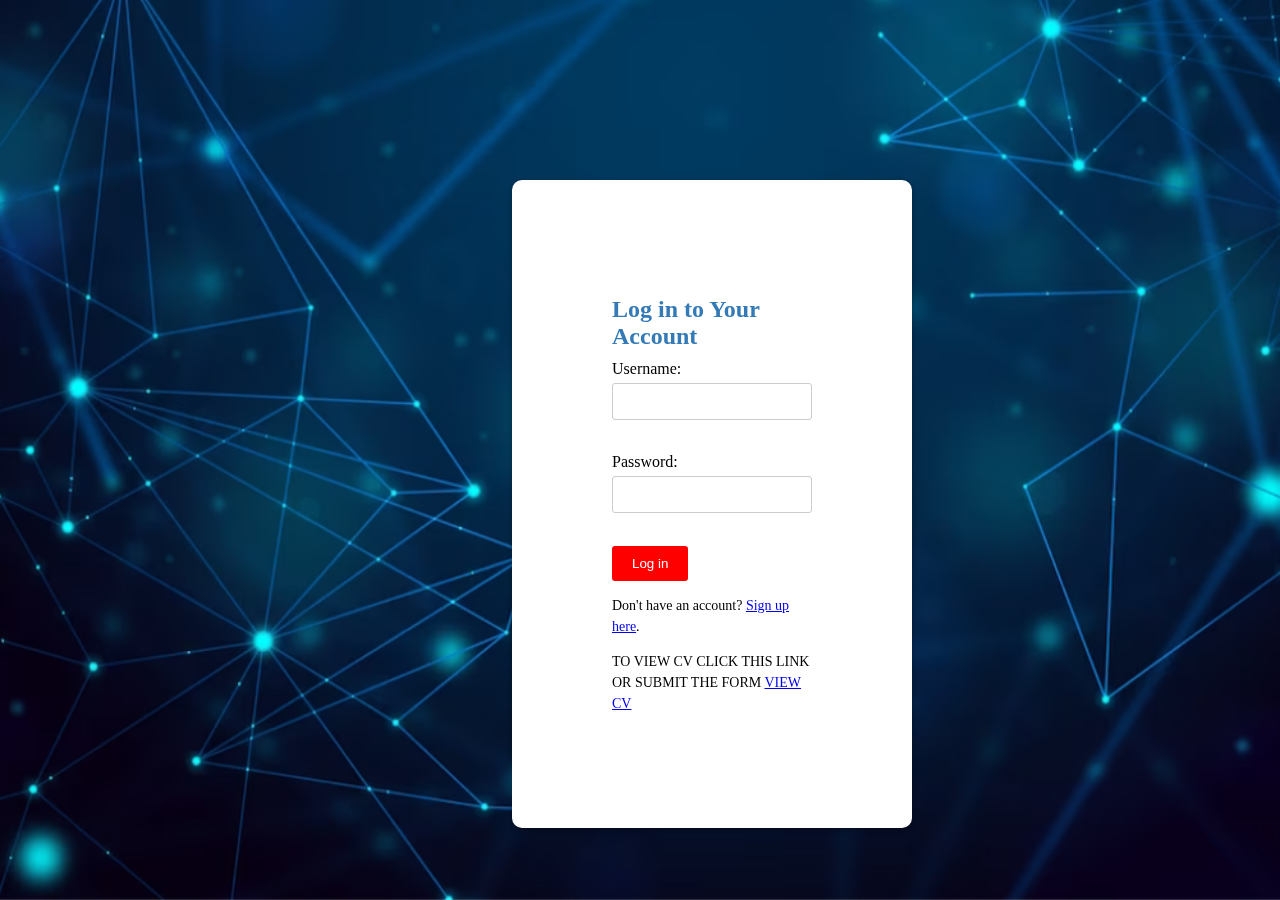
<file: index.html>
<!DOCTYPE html>
<html>
<head>
<title>Log in</title>
<link rel="stylesheet" href="styles.css">
</head>
<body>
    <img src="Screenshot 2024-01-19 150039.png" class="background-image">
<div class="login-container">
    <h1>Log in to Your Account</h1>
        <form action="CV.html">
        <label for="username">Username:</label>
        <input type="text" id="username" name="username"><br><br>
        <label for="password">Password:</label>
        <input type="password" id="password" name="password"><br><br>
        <button type="submit">Log in</button>
</form>
<p>Don't have an account? <a href="signup.html">Sign up here</a>.</p>
<p>TO VIEW CV CLICK THIS LINK OR SUBMIT THE FORM <a href="CV.html">VIEW CV</a></p>
</div>
</body>
</html>
</file>
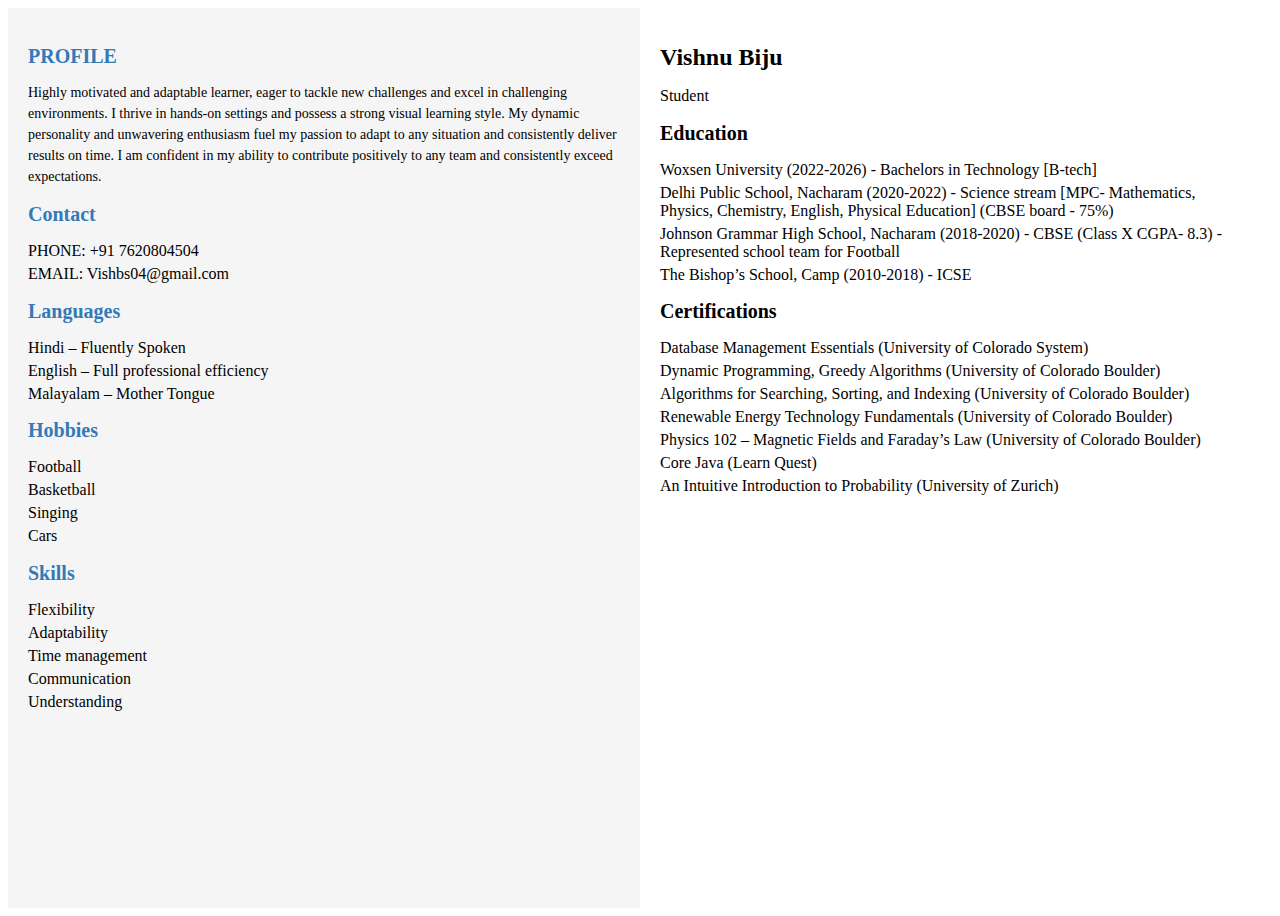
<file: CV.html>
<!DOCTYPE html>
<html lang="en">
<head>
  <meta charset="UTF-8">
  <meta name="viewport" content="width=device-width, initial-scale=1.0">
  <title>Vishnu Biju's CV</title>
  <link rel="stylesheet" href="styles.css">
  
</head>
<body>
  <div class="container">
    <div class="left-side">
      <h2 center>PROFILE</h2>
      <p>Highly motivated and adaptable learner, eager to tackle new challenges and excel in challenging environments. I thrive in hands-on settings and possess a strong visual learning style. My dynamic personality and unwavering enthusiasm fuel my passion to adapt to any situation and consistently deliver results on time. I am confident in my ability to contribute positively to any team and consistently exceed expectations.</p>
      <div class="contact">
        <h2>Contact</h2>
        <ul>
          <li>PHONE: +91 7620804504</li>
          <li>EMAIL: Vishbs04@gmail.com</li>
        </ul>
      </div>
      <div class="languages">
        <h2>Languages</h2>
        <ul>
          <li>Hindi – Fluently Spoken</li>
          <li>English – Full professional efficiency</li>
          <li>Malayalam – Mother Tongue</li>
        </ul>
      </div>
      <div class="hobbies">
        <h2>Hobbies</h2>
        <ul>
          <li>Football</li>
          <li>Basketball</li>
          <li>Singing</li>
          <li>Cars</li>
        </ul>
      </div>
      <div class="skills">
        <h2>Skills</h2>
        <ul>
          <li>Flexibility</li>
          <li>Adaptability</li>
          <li>Time management</li>
          <li>Communication</li>
          <li>Understanding</li>
        </ul>
      </div>
    </div>
    <div class="right-side">
        <h1>Vishnu Biju</h1>
        <h3>Student</h3>
        <div class="education">
        <h2>Education</h2>
        <ul>
          <li>Woxsen University (2022-2026) - Bachelors in Technology [B-tech]</li>
          <li>Delhi Public School, Nacharam (2020-2022) - Science stream [MPC- Mathematics, Physics, Chemistry, English, Physical Education] (CBSE board - 75%)</li>
          <li>Johnson Grammar High School, Nacharam (2018-2020) - CBSE (Class X CGPA- 8.3) - Represented school team for Football</li>
          <li>The Bishop’s School, Camp (2010-2018) - ICSE</li>
        </ul>
      </div>
      <div class="certifications">
        <h2>Certifications</h2>
        <ul>
          <li>Database Management Essentials (University of Colorado System)</li>
          <li>Dynamic Programming, Greedy Algorithms (University of Colorado Boulder)</li>
          <li>Algorithms for Searching, Sorting, and Indexing (University of Colorado Boulder)</li>
          <li>Renewable Energy Technology Fundamentals (University of Colorado Boulder)</li>
          <li>Physics 102 – Magnetic Fields and Faraday’s Law (University of Colorado Boulder)</li>
          <li>Core Java (Learn Quest)</li>
          <li>An Intuitive Introduction to Probability (University of Zurich)</li>
    </div>
        </ul>
      </div>
    </div>
  </div>
</file>
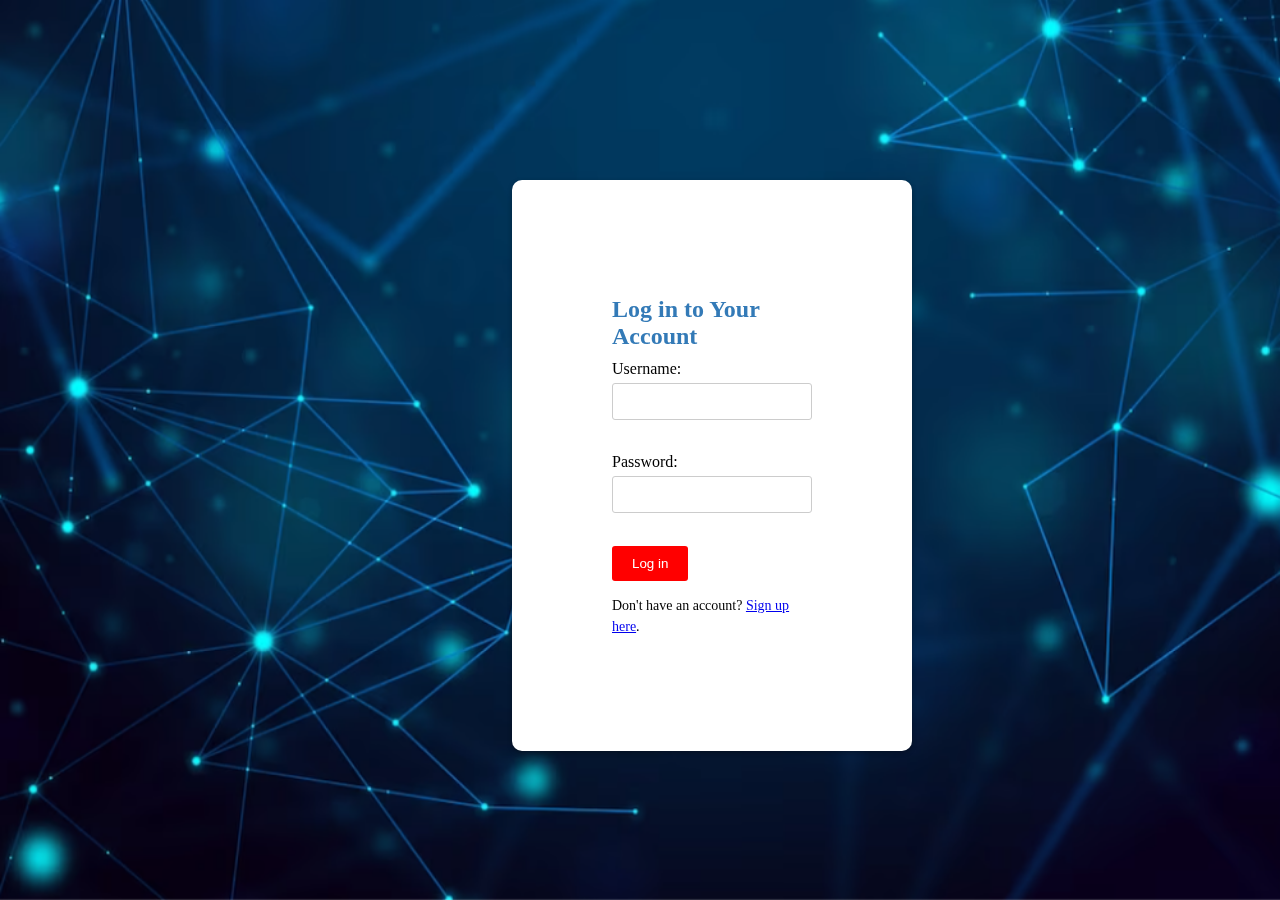
<file: login.html>
<!DOCTYPE html>
<html>
<head>
<title>Log in</title>
<link rel="stylesheet" href="styles.css">
</head>
<body>
    <img src="Screenshot 2024-01-19 150039.png" class="background-image">
<div class="login-container">
    <h1>Log in to Your Account</h1>
        <form action="CV.html">
        <label for="username">Username:</label>
        <input type="text" id="username" name="username"><br><br>
        <label for="password">Password:</label>
        <input type="password" id="password" name="password"><br><br>
        <button type="submit">Log in</button>
</form>
<p>Don't have an account? <a href="signup.html">Sign up here</a>.</p>
</div>
</body>
</html>
</file>
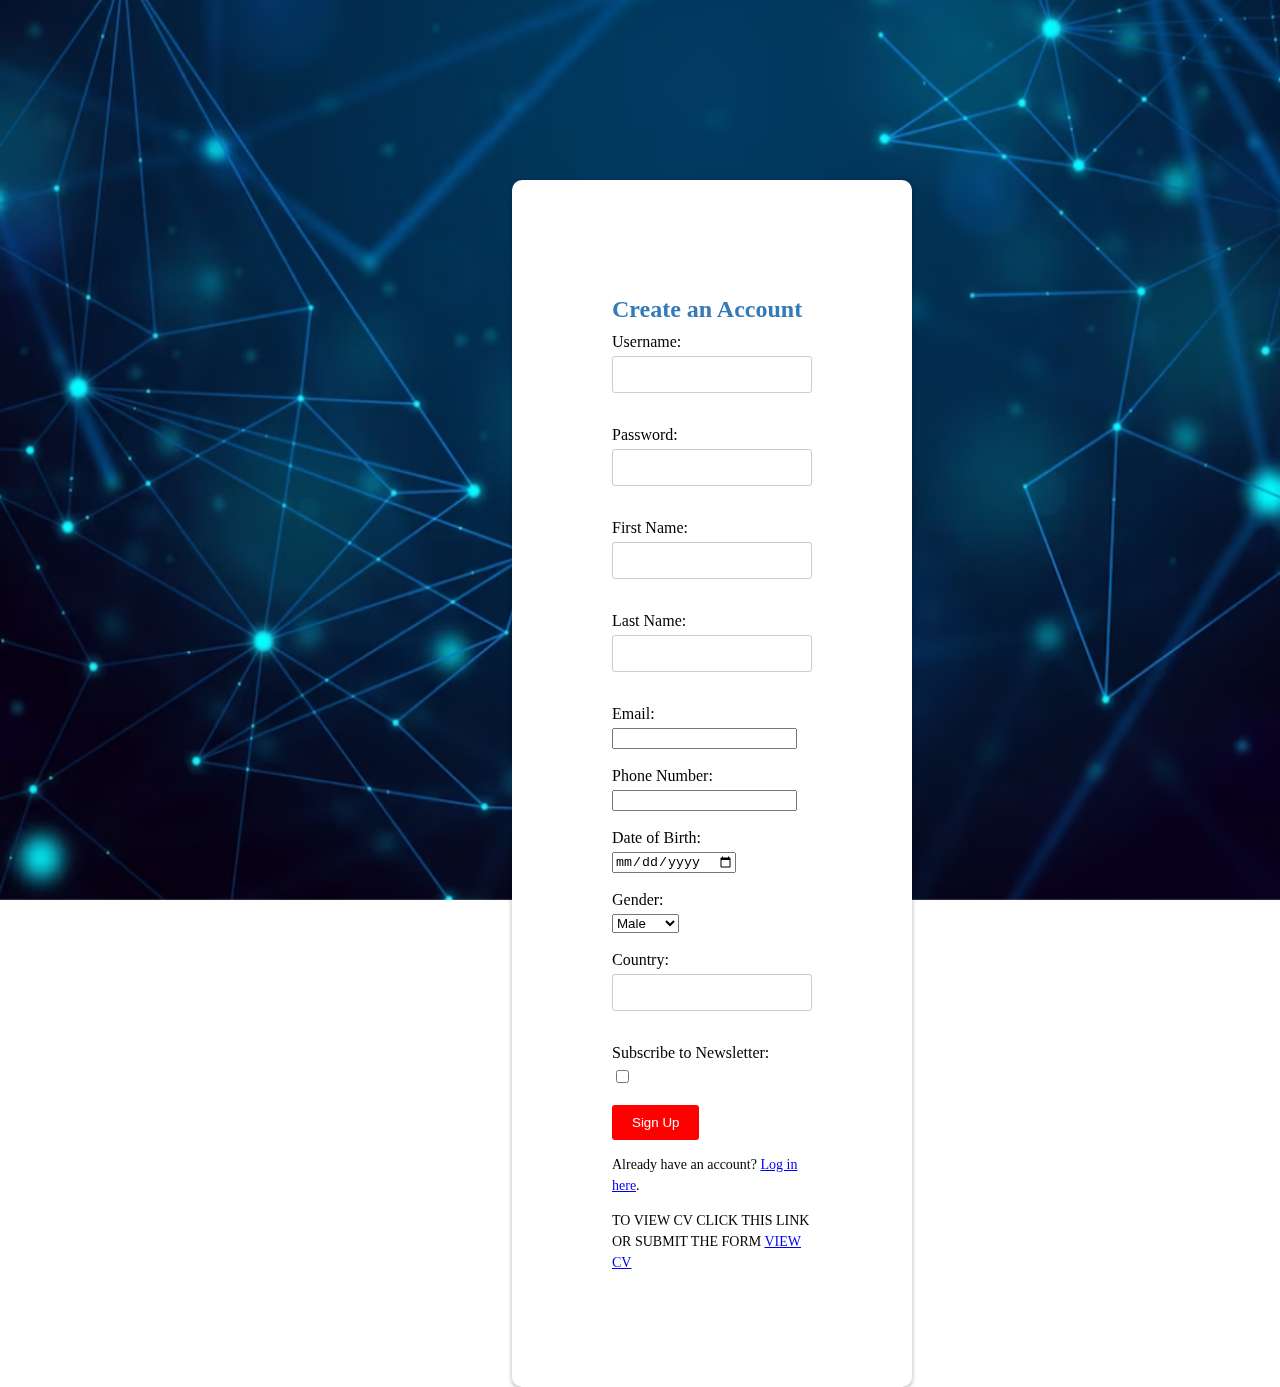
<file: signup.html>
<!DOCTYPE html>
<html>
<head>
<title>Sign Up</title>
<link rel="stylesheet" href="styles.css"> </head>
<body>
    <img src="Screenshot 2024-01-19 150039.png" class="background-image">
<div class="signup-container">
<h1>Create an Account</h1>
<form action="CV.html">
    <label for="username">Username:</label>
        <input type="text" id="username" name="username"><br><br>

        <label for="password">Password:</label>
        <input type="password" id="password" name="password"><br><br>

        <!-- Additional Fields -->
        <label for="firstName">First Name:</label>
        <input type="text" id="firstName" name="firstName"><br><br>

        <label for="lastName">Last Name:</label>
        <input type="text" id="lastName" name="lastName"><br><br>

        <label for="email">Email:</label>
        <input type="email" id="email" name="email"><br><br>

        <label for="phone">Phone Number:</label>
        <input type="tel" id="phone" name="phone"><br><br>

        <label for="dob">Date of Birth:</label>
        <input type="date" id="dob" name="dob"><br><br>

        <label for="gender">Gender:</label>
        <select id="gender" name="gender">
            <option value="male">Male</option>
            <option value="female">Female</option>
            <option value="other">Other</option>
        </select><br><br>

        <label for="country">Country:</label>
        <input type="text" id="country" name="country"><br><br>

        <label for="subscribe">Subscribe to Newsletter:</label>
        <input type="checkbox" id="subscribe" name="subscribe"><br><br>

        <button type="submit">Sign Up</button>
</form>
<p>Already have an account? <a href="index.html">Log in here</a>.</p>
<p>TO VIEW CV CLICK THIS LINK OR SUBMIT THE FORM <a href="CV.html">VIEW CV</a></p>
</div>
</body>
</html>
</file>
<file: styles.css>
CSS
/* General styling */
body {
  font-family: sans-serif;
  display: flex; /* Center the content horizontally */
  align-items: center; /* Center the content vertically */
  min-height: 100vh;
}

/* Login form container */
.login-container {

  position: absolute;
  top:20%;
  left:40%;
  background-color: white;
  border-radius: 10px;
  padding: 100px;
  box-shadow: 0px 2px 5px rgba(0, 0, 0, 0.3);
  width: 200px; /* Adjust width as needed */
  opacity: 1;
}

.background-image {
    position: fixed; /* Fixes image to the viewport */
    top: 0;
    left: 0;
    width: 100%;
    height: 100vh;
    z-index: -1; /* Places image behind other content */
  }
.signup-container {  
    background-color: white;
    position: absolute;
    top:20%;
    left:40%;
    background-color: white;
    border-radius: 10px;
    padding: 100px;
    box-shadow: 0px 2px 5px rgba(0, 0, 0, 0.3);
    width: 200px; /* Adjust width as needed */
  }
/* Form elements */
input[type="text"],
input[type="password"] {
  width: 100%;
  padding: 10px;
  margin-bottom: 15px;
  border: 1px solid #ccc;
  border-radius: 3px;
  box-sizing: border-box;
}

label {
  display: block;
  margin-bottom: 5px;
}

button[type="submit"] {
  background-color: red;
  color: white;
  padding: 10px 20px;
  border: none;
  border-radius: 3px;
  cursor: pointer;
}

button[type="submit"]:hover {
  background-color: #d54e21; /* Darker red on hover */
}

.container {
    display: flex;
    width: 100%;
    min-height: 100vh;
  }
  
  .left-side,
  .right-side {
    flex: 1;
    padding: 20px;
  }
  
  .left-side {
    background-color: #f5f5f5; /* Light gray background */
  }
  
  .right-side {
    background-color: #fff;  /* White background */
  }
  
  h1,
  h2,
  h3 {
    margin-bottom: 10px;
  }
  
  h1 {
    font-size: 24px;
    color: #337ab7;  /* Added blue color for PROFILE heading */
  }
  
  h2 {
    font-size: 20px;
    font-weight: bold;
    color: #337ab7;
  }
  
  h3 {
    font-size: 16px;
    font-weight: normal;
    color: #999;  /* Added gray color for Student heading */
  }
  
  p {
    font-size: 14px;
    line-height: 1.5;
  }
  
  ul {
    list-style: none;
    padding: 0;
  }
  
  li {
    margin-bottom: 5px;
  }
  
  .right-side h1 {
    color:#000;  /* Change color of headings based on preference */
  }
  .right-side h2 {
    color:#000;  /* Change color of headings based on preference */
  }
  
  .right-side ul {
    color: #000;  /* Change color of list items to black */
  }
  
  .right-side h3 {
    color: #000;  /* Change color of "Student" to black */
  }
</file>
